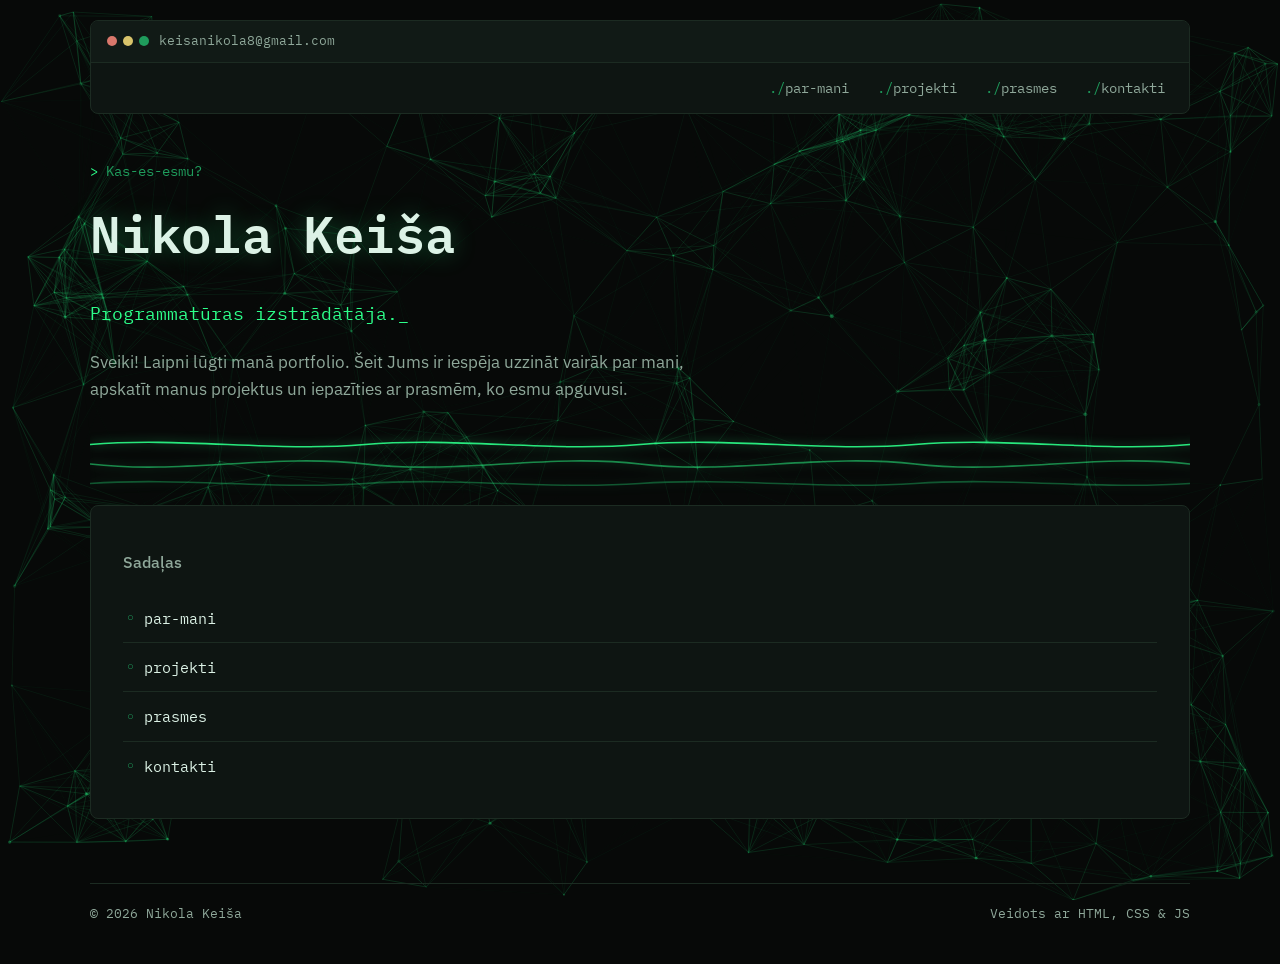
<file: index.html>
<!DOCTYPE html>
<html lang="lv">
<head>
  <meta charset="UTF-8" />
  <meta name="viewport" content="width=device-width, initial-scale=1.0"/>
  <title>Portfolio</title>
  <link rel="stylesheet" href="style.css" />
</head>
<body>

<div class="page">
  <div class="particles" id="particles-js"></div>

  <nav class="terminal-nav">
    <div class="terminal-nav__bar">
      <div class="terminal-nav__dots"><span></span><span></span><span></span></div>
      <a href="index.html" class="terminal-nav__path">keisanikola8@gmail.com</a>
    </div>
    <div class="terminal-nav__row">
      <a href="parmani.html" class="terminal-nav__link">par-mani</a>
      <a href="projekti.html" class="terminal-nav__link">projekti</a>
      <a href="prasmes.html" class="terminal-nav__link">prasmes</a>
      <a href="kontakti.html" class="terminal-nav__link">kontakti</a>
    </div>
  </nav>

  <main class="main">
    <section class="hero">
      <p class="prompt-label">Kas-es-esmu?</p>
      <h1>Nikola Keiša</h1>
      <p class="hero__tagline">Programmatūras izstrādātāja.<span class="cursor" aria-hidden="true">_</span></p>
      <p class="hero__intro">Sveiki! Laipni lūgti manā portfolio. Šeit Jums ir iespēja uzzināt vairāk par mani, apskatīt manus projektus un iepazīties ar prasmēm, ko esmu apguvusi.</p>

      <div class="waveform waveform--hero" aria-hidden="true">
        <div class="waveform__track">
          <svg viewBox="0 0 600 90" preserveAspectRatio="none" xmlns="http://www.w3.org/2000/svg">
            <path d="M0,20 C50,10 100,30 150,20 C200,10 250,30 300,20 C350,10 400,30 450,20 C500,10 550,30 600,20" fill="none" stroke="#2dff8a" stroke-width="2" stroke-linecap="round" opacity="0.9"/>
            <path d="M0,45 C50,59 100,31 150,45 C200,59 250,31 300,45 C350,59 400,31 450,45 C500,59 550,31 600,45" fill="none" stroke="#2dff8a" stroke-width="2" stroke-linecap="round" opacity="0.5"/>
            <path d="M0,70 C50,62 100,78 150,70 C200,62 250,78 300,70 C350,62 400,78 450,70 C500,62 550,78 600,70" fill="none" stroke="#2dff8a" stroke-width="2" stroke-linecap="round" opacity="0.3"/>
          </svg>
          <svg viewBox="0 0 600 90" preserveAspectRatio="none" xmlns="http://www.w3.org/2000/svg">
            <path d="M0,20 C50,10 100,30 150,20 C200,10 250,30 300,20 C350,10 400,30 450,20 C500,10 550,30 600,20" fill="none" stroke="#2dff8a" stroke-width="2" stroke-linecap="round" opacity="0.9"/>
            <path d="M0,45 C50,59 100,31 150,45 C200,59 250,31 300,45 C350,59 400,31 450,45 C500,59 550,31 600,45" fill="none" stroke="#2dff8a" stroke-width="2" stroke-linecap="round" opacity="0.5"/>
            <path d="M0,70 C50,62 100,78 150,70 C200,62 250,78 300,70 C350,62 400,78 450,70 C500,62 550,78 600,70" fill="none" stroke="#2dff8a" stroke-width="2" stroke-linecap="round" opacity="0.3"/>
          </svg>
        </div>
      </div>
    </section>

    <div class="panel">
      <p class="panel__title">Sadaļas</p>
      <ul class="filelist">
        <li><a href="parmani.html">par-mani</a></li>
        <li><a href="projekti.html">projekti</a></li>
        <li><a href="prasmes.html">prasmes</a></li>
        <li><a href="kontakti.html">kontakti</a></li>
      </ul>
    </div>
  </main>

  <footer class="site-footer">
    <span>&copy; 2026 Nikola Keiša</span>
    <span>Veidots ar HTML, CSS &amp; JS</span>
  </footer>
</div>

<script src="particles.js"></script>
<script src="app.js"></script>
</body>
</html>
</file>
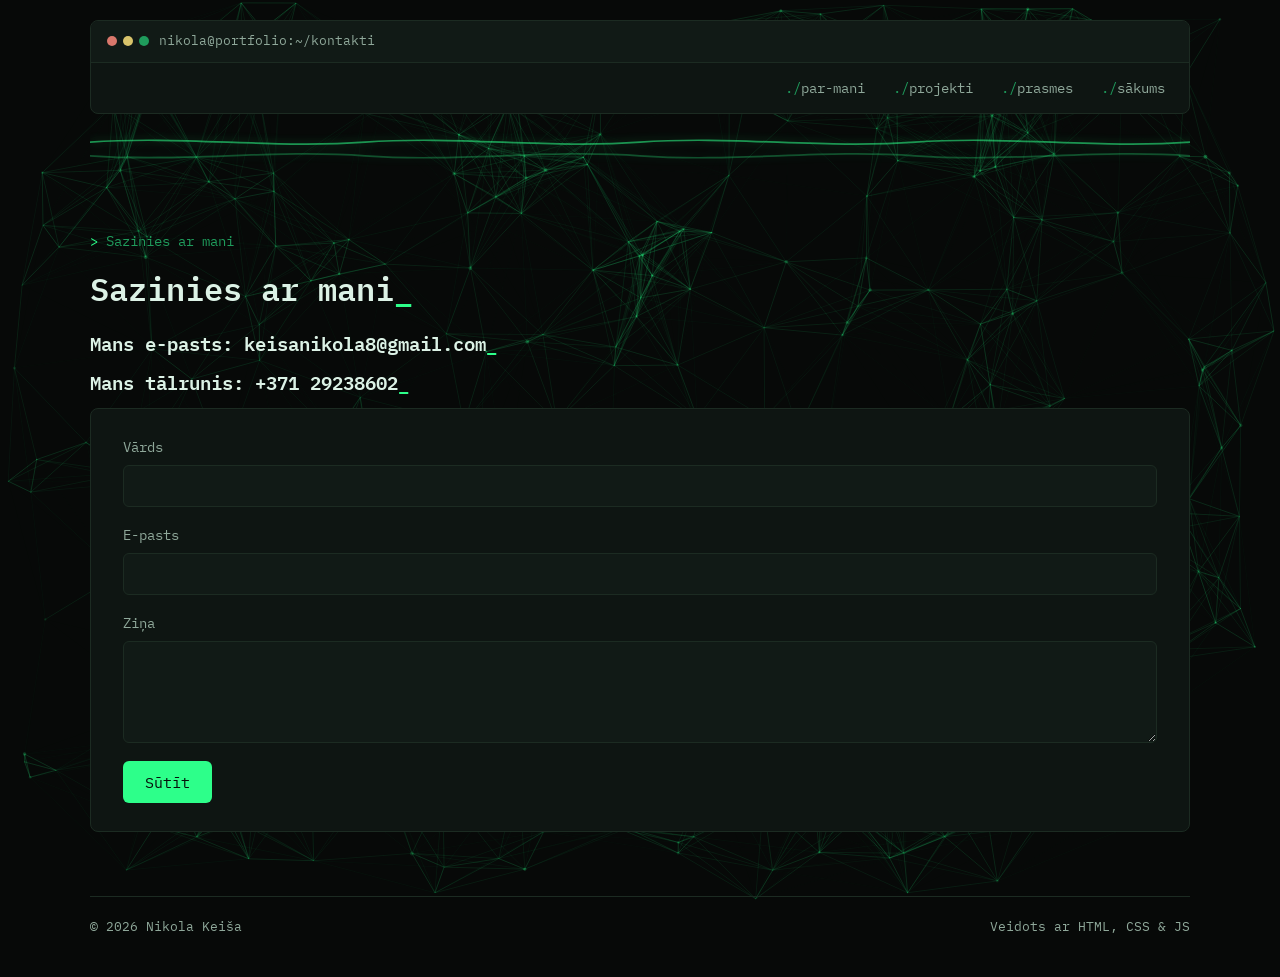
<file: kontakti.html>
<!DOCTYPE html>
<html lang="lv">
<head>
  <meta charset="UTF-8" />
  <meta name="viewport" content="width=device-width, initial-scale=1.0"/>
  <title>Kontakti</title>
  <link rel="stylesheet" href="style.css" />
</head>
<body>

<div class="page">
  <div class="particles" id="particles-js"></div>

  <nav class="terminal-nav">
    <div class="terminal-nav__bar">
      <div class="terminal-nav__dots"><span></span><span></span><span></span></div>
      <a href="index.html" class="terminal-nav__path">nikola@portfolio:~/kontakti</a>
    </div>
    <div class="terminal-nav__row">
      <a href="parmani.html" class="terminal-nav__link">par-mani</a>
      <a href="projekti.html" class="terminal-nav__link">projekti</a>
      <a href="prasmes.html" class="terminal-nav__link">prasmes</a>
      <a href="index.html" class="terminal-nav__link">sākums</a>
    </div>
  </nav>

  <div class="waveform waveform--divider" aria-hidden="true">
    <div class="waveform__track">
      <svg viewBox="0 0 600 40" preserveAspectRatio="none" xmlns="http://www.w3.org/2000/svg">
        <path d="M0,12 C50,4 100,20 150,12 C200,4 250,20 300,12 C350,4 400,20 450,12 C500,4 550,20 600,12" fill="none" stroke="#2dff8a" stroke-width="2" stroke-linecap="round" opacity="0.8"/>
        <path d="M0,28 C50,36 100,20 150,28 C200,36 250,20 300,28 C350,36 400,20 450,28 C500,36 550,20 600,28" fill="none" stroke="#2dff8a" stroke-width="2" stroke-linecap="round" opacity="0.4"/>
      </svg>
      <svg viewBox="0 0 600 40" preserveAspectRatio="none" xmlns="http://www.w3.org/2000/svg">
        <path d="M0,12 C50,4 100,20 150,12 C200,4 250,20 300,12 C350,4 400,20 450,12 C500,4 550,20 600,12" fill="none" stroke="#2dff8a" stroke-width="2" stroke-linecap="round" opacity="0.8"/>
        <path d="M0,28 C50,36 100,20 150,28 C200,36 250,20 300,28 C350,36 400,20 450,28 C500,36 550,20 600,28" fill="none" stroke="#2dff8a" stroke-width="2" stroke-linecap="round" opacity="0.4"/>
      </svg>
    </div>
  </div>

  <main class="main">
    <p class="prompt-label">Sazinies ar mani</p>
    <h1>Sazinies ar mani<span class="cursor" aria-hidden="true">_</span></h1>
    <h3>Mans e-pasts: keisanikola8@gmail.com<span class="cursor" aria-hidden="true">_</span></h3>
    <h3>Mans tālrunis: +371 29238602<span class="cursor" aria-hidden="true">_</span></h3>

    <div class="panel">
      <section id="kontakti">
        <form action="#" method="post">
          <div class="form-field">
            <label for="vards">Vārds</label>
            <input type="text" id="vards" name="vards" required>
          </div>
          <div class="form-field">
            <label for="epasts">E-pasts</label>
            <input type="email" id="epasts" name="epasts" required>
          </div>
          <div class="form-field">
            <label for="zina">Ziņa</label>
            <textarea id="zina" name="zina" rows="4" required></textarea>
          </div>
          <button type="submit" class="btn">Sūtīt</button>
        </form>
      </section>
    </div>
  </main>

  <footer class="site-footer">
    <span>&copy; 2026 Nikola Keiša</span>
    <span>Veidots ar HTML, CSS &amp; JS</span>
  </footer>
</div>

<script src="particles.js"></script>
<script src="app.js"></script>
</body>
</html>
</file>
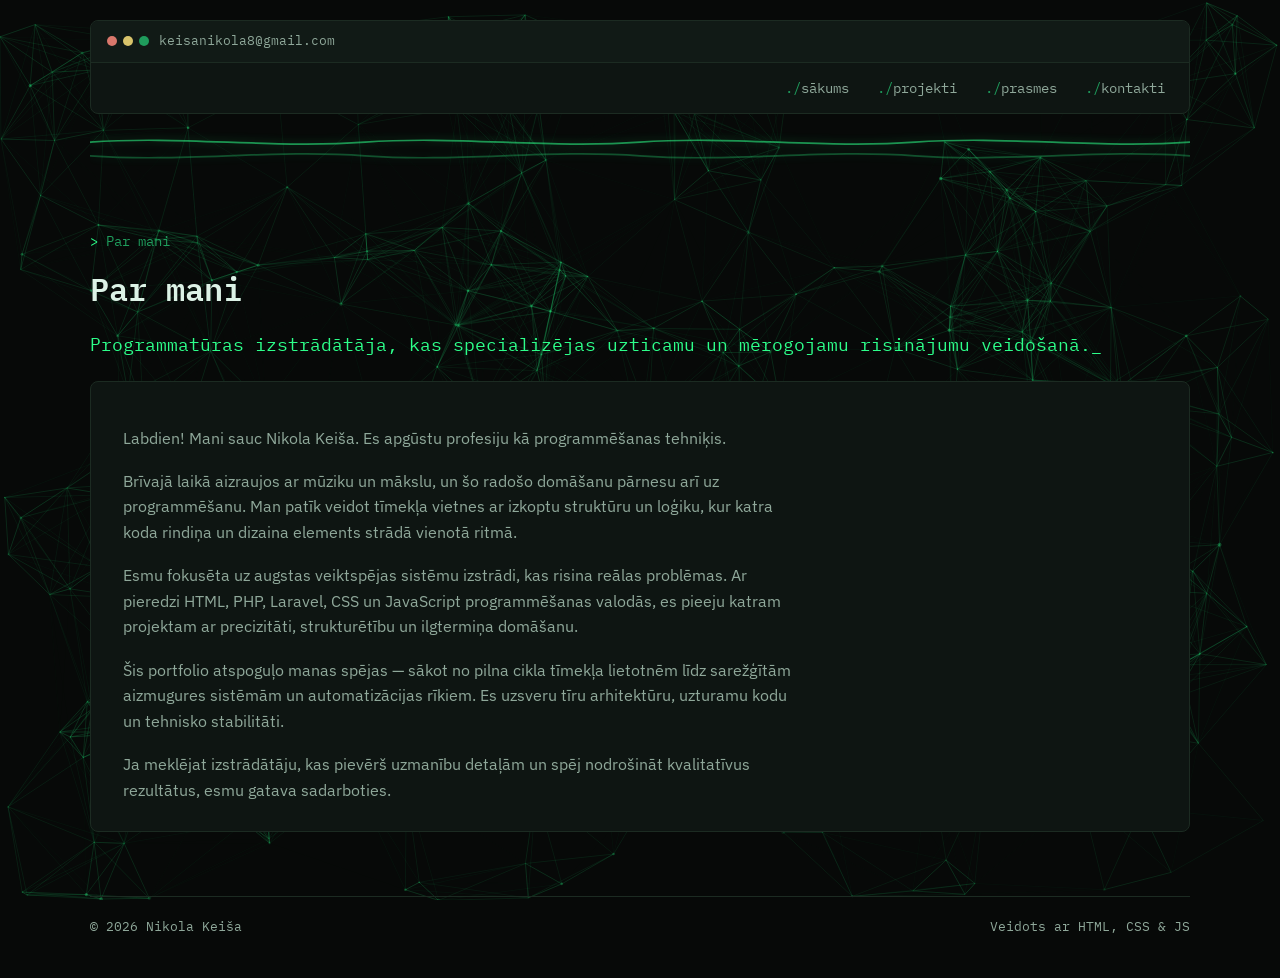
<file: parmani.html>
<!DOCTYPE html>
<html lang="lv">
<head>
  <meta charset="UTF-8" />
  <meta name="viewport" content="width=device-width, initial-scale=1.0"/>
  <title>Par mani</title>
  <link rel="stylesheet" href="style.css" />
</head>
<body>

<div class="page">
  <div class="particles" id="particles-js"></div>

  <nav class="terminal-nav">
    <div class="terminal-nav__bar">
      <div class="terminal-nav__dots"><span></span><span></span><span></span></div>
      <a href="index.html" class="terminal-nav__path">keisanikola8@gmail.com</a>
    </div>
    <div class="terminal-nav__row">
      <a href="index.html" class="terminal-nav__link">sākums</a>
      <a href="projekti.html" class="terminal-nav__link">projekti</a>
      <a href="prasmes.html" class="terminal-nav__link">prasmes</a>
      <a href="kontakti.html" class="terminal-nav__link">kontakti</a>
    </div>
  </nav>

  <div class="waveform waveform--divider" aria-hidden="true">
    <div class="waveform__track">
      <svg viewBox="0 0 600 40" preserveAspectRatio="none" xmlns="http://www.w3.org/2000/svg">
        <path d="M0,12 C50,4 100,20 150,12 C200,4 250,20 300,12 C350,4 400,20 450,12 C500,4 550,20 600,12" fill="none" stroke="#2dff8a" stroke-width="2" stroke-linecap="round" opacity="0.8"/>
        <path d="M0,28 C50,36 100,20 150,28 C200,36 250,20 300,28 C350,36 400,20 450,28 C500,36 550,20 600,28" fill="none" stroke="#2dff8a" stroke-width="2" stroke-linecap="round" opacity="0.4"/>
      </svg>
      <svg viewBox="0 0 600 40" preserveAspectRatio="none" xmlns="http://www.w3.org/2000/svg">
        <path d="M0,12 C50,4 100,20 150,12 C200,4 250,20 300,12 C350,4 400,20 450,12 C500,4 550,20 600,12" fill="none" stroke="#2dff8a" stroke-width="2" stroke-linecap="round" opacity="0.8"/>
        <path d="M0,28 C50,36 100,20 150,28 C200,36 250,20 300,28 C350,36 400,20 450,28 C500,36 550,20 600,28" fill="none" stroke="#2dff8a" stroke-width="2" stroke-linecap="round" opacity="0.4"/>
      </svg>
    </div>
  </div>

  <main class="main">
    <p class="prompt-label">Par mani</p>
    <h1>Par mani</h1>
    <p class="hero__tagline">Programmatūras izstrādātāja, kas specializējas uzticamu un mērogojamu risinājumu veidošanā.<span class="cursor" aria-hidden="true">_</span></p>

    <div class="panel about">
      <p>Labdien! Mani sauc Nikola Keiša. Es apgūstu profesiju kā programmēšanas tehniķis.</p>
      <p>Brīvajā laikā aizraujos ar mūziku un mākslu, un šo radošo domāšanu pārnesu arī uz programmēšanu. Man patīk veidot tīmekļa vietnes ar izkoptu struktūru un loģiku, kur katra koda rindiņa un dizaina elements strādā vienotā ritmā.</p>
      <p>Esmu fokusēta uz augstas veiktspējas sistēmu izstrādi, kas risina reālas problēmas. Ar pieredzi HTML, PHP, Laravel, CSS un JavaScript programmēšanas valodās, es pieeju katram projektam ar precizitāti, strukturētību un ilgtermiņa domāšanu.</p>
      <p>Šis portfolio atspoguļo manas spējas — sākot no pilna cikla tīmekļa lietotnēm līdz sarežģītām aizmugures sistēmām un automatizācijas rīkiem. Es uzsveru tīru arhitektūru, uzturamu kodu un tehnisko stabilitāti.</p>
      <p>Ja meklējat izstrādātāju, kas pievērš uzmanību detaļām un spēj nodrošināt kvalitatīvus rezultātus, esmu gatava sadarboties.</p>
    </div>
  </main>

  <footer class="site-footer">
    <span>&copy; 2026 Nikola Keiša</span>
    <span>Veidots ar HTML, CSS &amp; JS</span>
  </footer>
</div>

<script src="particles.js"></script>
<script src="app.js"></script>
</body>
</html>
</file>
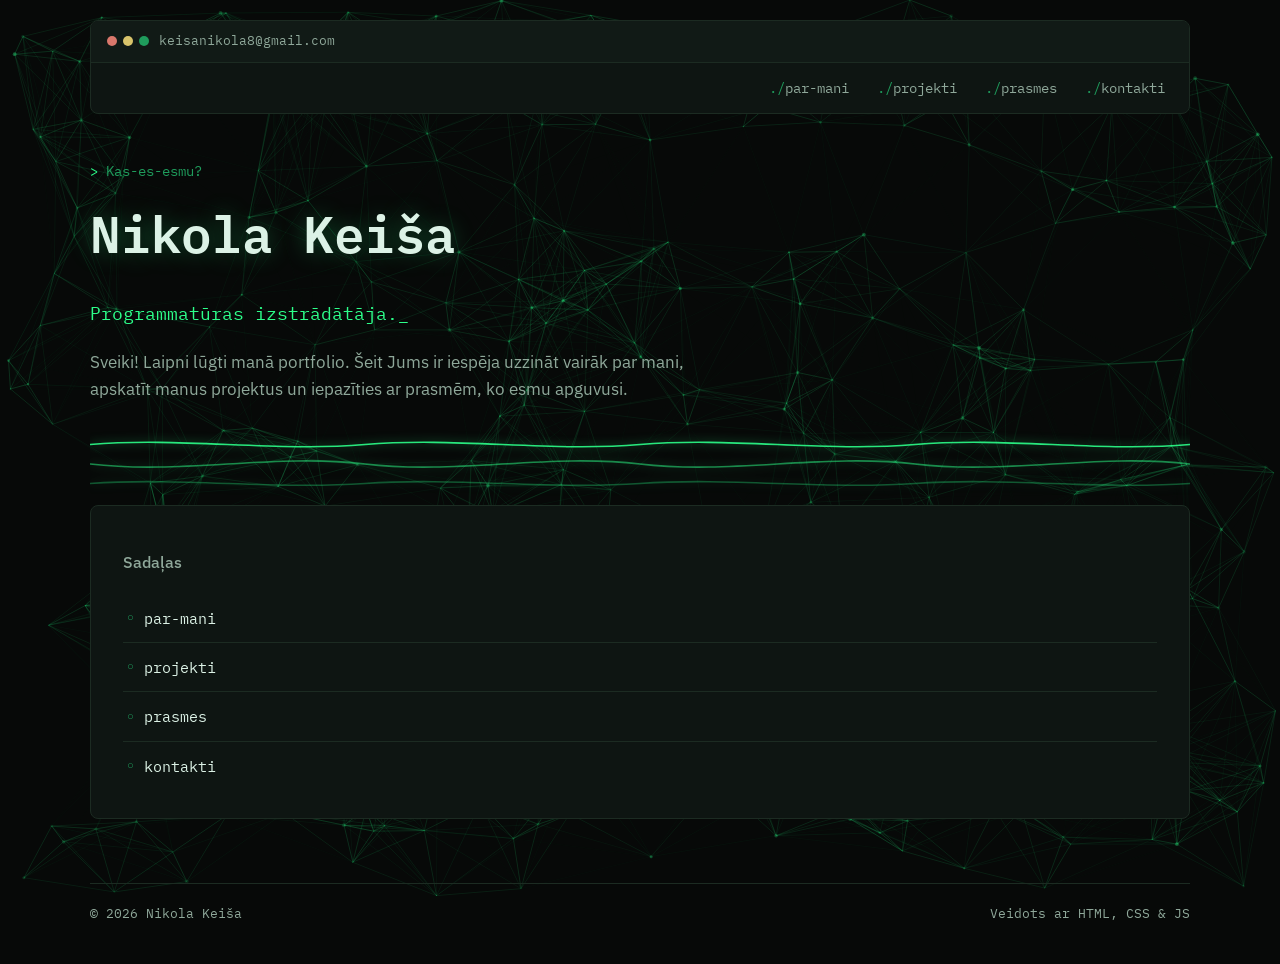
<file: portfolio.html>
<!DOCTYPE html>
<html lang="lv">
<head>
  <meta charset="UTF-8" />
  <meta name="viewport" content="width=device-width, initial-scale=1.0"/>
  <title>Portfolio</title>
  <link rel="stylesheet" href="style.css" />
</head>
<body>

<div class="page">
  <div class="particles" id="particles-js"></div>

  <nav class="terminal-nav">
    <div class="terminal-nav__bar">
      <div class="terminal-nav__dots"><span></span><span></span><span></span></div>
      <a href="portfolio.html" class="terminal-nav__path">keisanikola8@gmail.com</a>
    </div>
    <div class="terminal-nav__row">
      <a href="parmani.html" class="terminal-nav__link">par-mani</a>
      <a href="projekti.html" class="terminal-nav__link">projekti</a>
      <a href="prasmes.html" class="terminal-nav__link">prasmes</a>
      <a href="kontakti.html" class="terminal-nav__link">kontakti</a>
    </div>
  </nav>

  <main class="main">
    <section class="hero">
      <p class="prompt-label">Kas-es-esmu?</p>
      <h1>Nikola Keiša</h1>
      <p class="hero__tagline">Programmatūras izstrādātāja.<span class="cursor" aria-hidden="true">_</span></p>
      <p class="hero__intro">Sveiki! Laipni lūgti manā portfolio. Šeit Jums ir iespēja uzzināt vairāk par mani, apskatīt manus projektus un iepazīties ar prasmēm, ko esmu apguvusi.</p>

      <div class="waveform waveform--hero" aria-hidden="true">
        <div class="waveform__track">
          <svg viewBox="0 0 600 90" preserveAspectRatio="none" xmlns="http://www.w3.org/2000/svg">
            <path d="M0,20 C50,10 100,30 150,20 C200,10 250,30 300,20 C350,10 400,30 450,20 C500,10 550,30 600,20" fill="none" stroke="#2dff8a" stroke-width="2" stroke-linecap="round" opacity="0.9"/>
            <path d="M0,45 C50,59 100,31 150,45 C200,59 250,31 300,45 C350,59 400,31 450,45 C500,59 550,31 600,45" fill="none" stroke="#2dff8a" stroke-width="2" stroke-linecap="round" opacity="0.5"/>
            <path d="M0,70 C50,62 100,78 150,70 C200,62 250,78 300,70 C350,62 400,78 450,70 C500,62 550,78 600,70" fill="none" stroke="#2dff8a" stroke-width="2" stroke-linecap="round" opacity="0.3"/>
          </svg>
          <svg viewBox="0 0 600 90" preserveAspectRatio="none" xmlns="http://www.w3.org/2000/svg">
            <path d="M0,20 C50,10 100,30 150,20 C200,10 250,30 300,20 C350,10 400,30 450,20 C500,10 550,30 600,20" fill="none" stroke="#2dff8a" stroke-width="2" stroke-linecap="round" opacity="0.9"/>
            <path d="M0,45 C50,59 100,31 150,45 C200,59 250,31 300,45 C350,59 400,31 450,45 C500,59 550,31 600,45" fill="none" stroke="#2dff8a" stroke-width="2" stroke-linecap="round" opacity="0.5"/>
            <path d="M0,70 C50,62 100,78 150,70 C200,62 250,78 300,70 C350,62 400,78 450,70 C500,62 550,78 600,70" fill="none" stroke="#2dff8a" stroke-width="2" stroke-linecap="round" opacity="0.3"/>
          </svg>
        </div>
      </div>
    </section>

    <div class="panel">
      <p class="panel__title">Sadaļas</p>
      <ul class="filelist">
        <li><a href="parmani.html">par-mani</a></li>
        <li><a href="projekti.html">projekti</a></li>
        <li><a href="prasmes.html">prasmes</a></li>
        <li><a href="kontakti.html">kontakti</a></li>
      </ul>
    </div>
  </main>

  <footer class="site-footer">
    <span>&copy; 2026 Nikola Keiša</span>
    <span>Veidots ar HTML, CSS &amp; JS</span>
  </footer>
</div>

<script src="particles.js"></script>
<script src="app.js"></script>
</body>
</html>
</file>
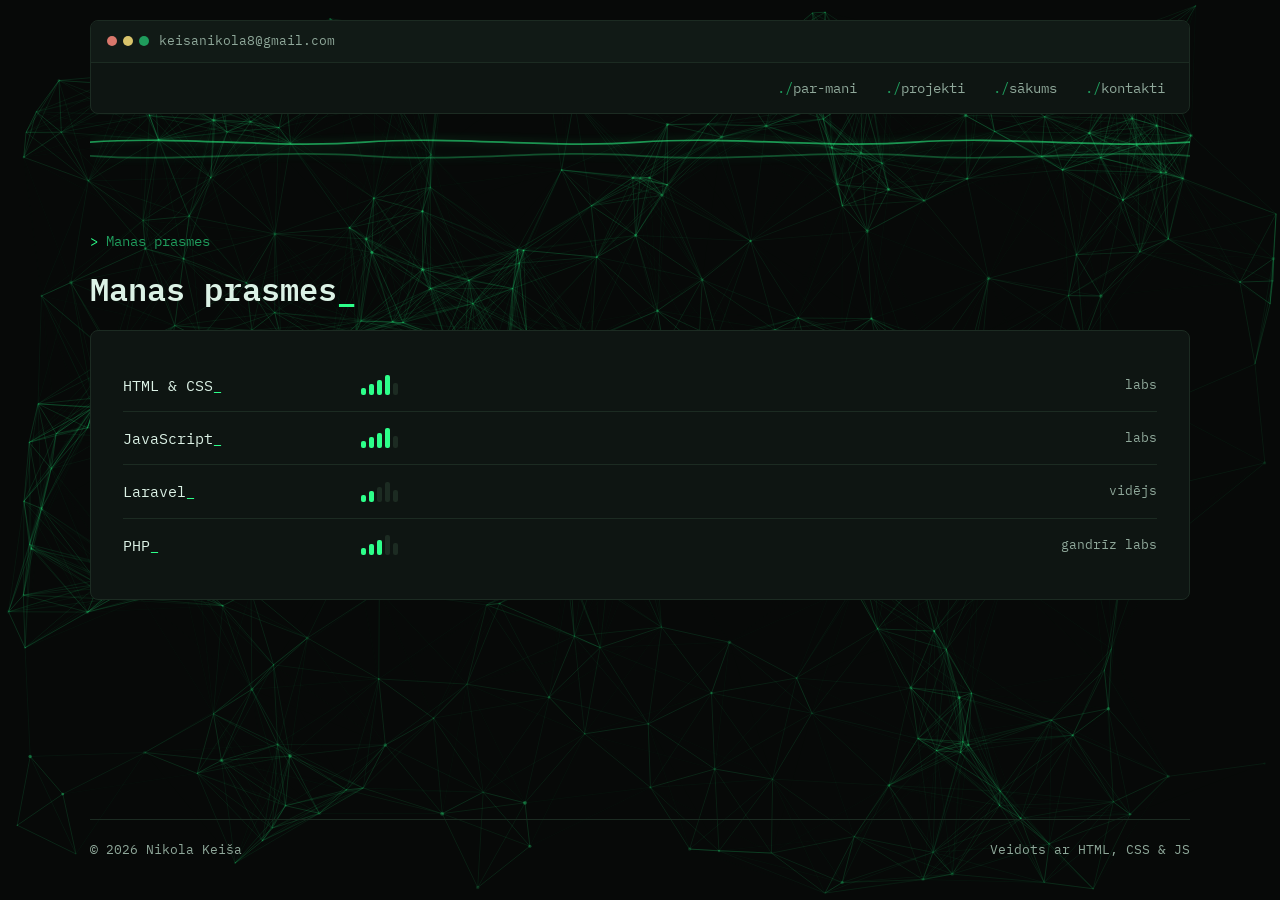
<file: prasmes.html>
<!DOCTYPE html>
<html lang="lv">
<head>
  <meta charset="UTF-8" />
  <meta name="viewport" content="width=device-width, initial-scale=1.0"/>
  <title>Prasmes</title>
  <link rel="stylesheet" href="style.css" />
</head>
<body>

<div class="page">
  <div class="particles" id="particles-js"></div>

  <nav class="terminal-nav">
    <div class="terminal-nav__bar">
      <div class="terminal-nav__dots"><span></span><span></span><span></span></div>
      <a href="index.html" class="terminal-nav__path">keisanikola8@gmail.com</a>
    </div>
    <div class="terminal-nav__row">
      <a href="parmani.html" class="terminal-nav__link">par-mani</a>
      <a href="projekti.html" class="terminal-nav__link">projekti</a>
      <a href="index.html" class="terminal-nav__link">sākums</a>
      <a href="kontakti.html" class="terminal-nav__link">kontakti</a>
    </div>
  </nav>

  <div class="waveform waveform--divider" aria-hidden="true">
    <div class="waveform__track">
      <svg viewBox="0 0 600 40" preserveAspectRatio="none" xmlns="http://www.w3.org/2000/svg">
        <path d="M0,12 C50,4 100,20 150,12 C200,4 250,20 300,12 C350,4 400,20 450,12 C500,4 550,20 600,12" fill="none" stroke="#2dff8a" stroke-width="2" stroke-linecap="round" opacity="0.8"/>
        <path d="M0,28 C50,36 100,20 150,28 C200,36 250,20 300,28 C350,36 400,20 450,28 C500,36 550,20 600,28" fill="none" stroke="#2dff8a" stroke-width="2" stroke-linecap="round" opacity="0.4"/>
      </svg>
      <svg viewBox="0 0 600 40" preserveAspectRatio="none" xmlns="http://www.w3.org/2000/svg">
        <path d="M0,12 C50,4 100,20 150,12 C200,4 250,20 300,12 C350,4 400,20 450,12 C500,4 550,20 600,12" fill="none" stroke="#2dff8a" stroke-width="2" stroke-linecap="round" opacity="0.8"/>
        <path d="M0,28 C50,36 100,20 150,28 C200,36 250,20 300,28 C350,36 400,20 450,28 C500,36 550,20 600,28" fill="none" stroke="#2dff8a" stroke-width="2" stroke-linecap="round" opacity="0.4"/>
      </svg>
    </div>
  </div>

  <main class="main">
    <p class="prompt-label">Manas prasmes</p>
    <h1>Manas prasmes<span class="cursor" aria-hidden="true">_</span></h1>

    <div class="panel">
      <section id="prasmes">
        <div class="skill">
          <span class="skill__name">HTML &amp; CSS<span class="cursor" aria-hidden="true">_</span></span>
          <span class="skill__meter" aria-hidden="true">
            <span class="is-active" style="height:35%"></span>
            <span class="is-active" style="height:55%"></span>
            <span class="is-active" style="height:75%"></span>
            <span class="is-active" style="height:100%"></span>
            <span style="height:60%"></span>
          </span>
          <span class="skill__level">labs</span>
        </div>

        <div class="skill">
          <span class="skill__name">JavaScript<span class="cursor" aria-hidden="true">_</span></span>
          <span class="skill__meter" aria-hidden="true">
            <span class="is-active" style="height:35%"></span>
            <span class="is-active" style="height:55%"></span>
            <span class="is-active" style="height:75%"></span>
            <span class="is-active" style="height:100%"></span>
            <span style="height:60%"></span>
          </span>
          <span class="skill__level">labs</span>
        </div>

        <div class="skill">
          <span class="skill__name">Laravel<span class="cursor" aria-hidden="true">_</span></span>
          <span class="skill__meter" aria-hidden="true">
            <span class="is-active" style="height:35%"></span>
            <span class="is-active" style="height:55%"></span>
            <span style="height:75%"></span>
            <span style="height:100%"></span>
            <span style="height:60%"></span>
          </span>
          <span class="skill__level">vidējs</span>
        </div>

        <div class="skill">
          <span class="skill__name">PHP<span class="cursor" aria-hidden="true">_</span></span>
          <span class="skill__meter" aria-hidden="true">
            <span class="is-active" style="height:35%"></span>
            <span class="is-active" style="height:55%"></span>
            <span class="is-active" style="height:75%"></span>
            <span style="height:100%"></span>
            <span style="height:60%"></span>
          </span>
          <span class="skill__level"> gandrīz labs</span>
        </div>
      </section>
    </div>
  </main>

  <footer class="site-footer">
    <span>&copy; 2026 Nikola Keiša</span>
    <span>Veidots ar HTML, CSS &amp; JS</span>
  </footer>
</div>

<script src="particles.js"></script>
<script src="app.js"></script>
</body>
</html>
</file>
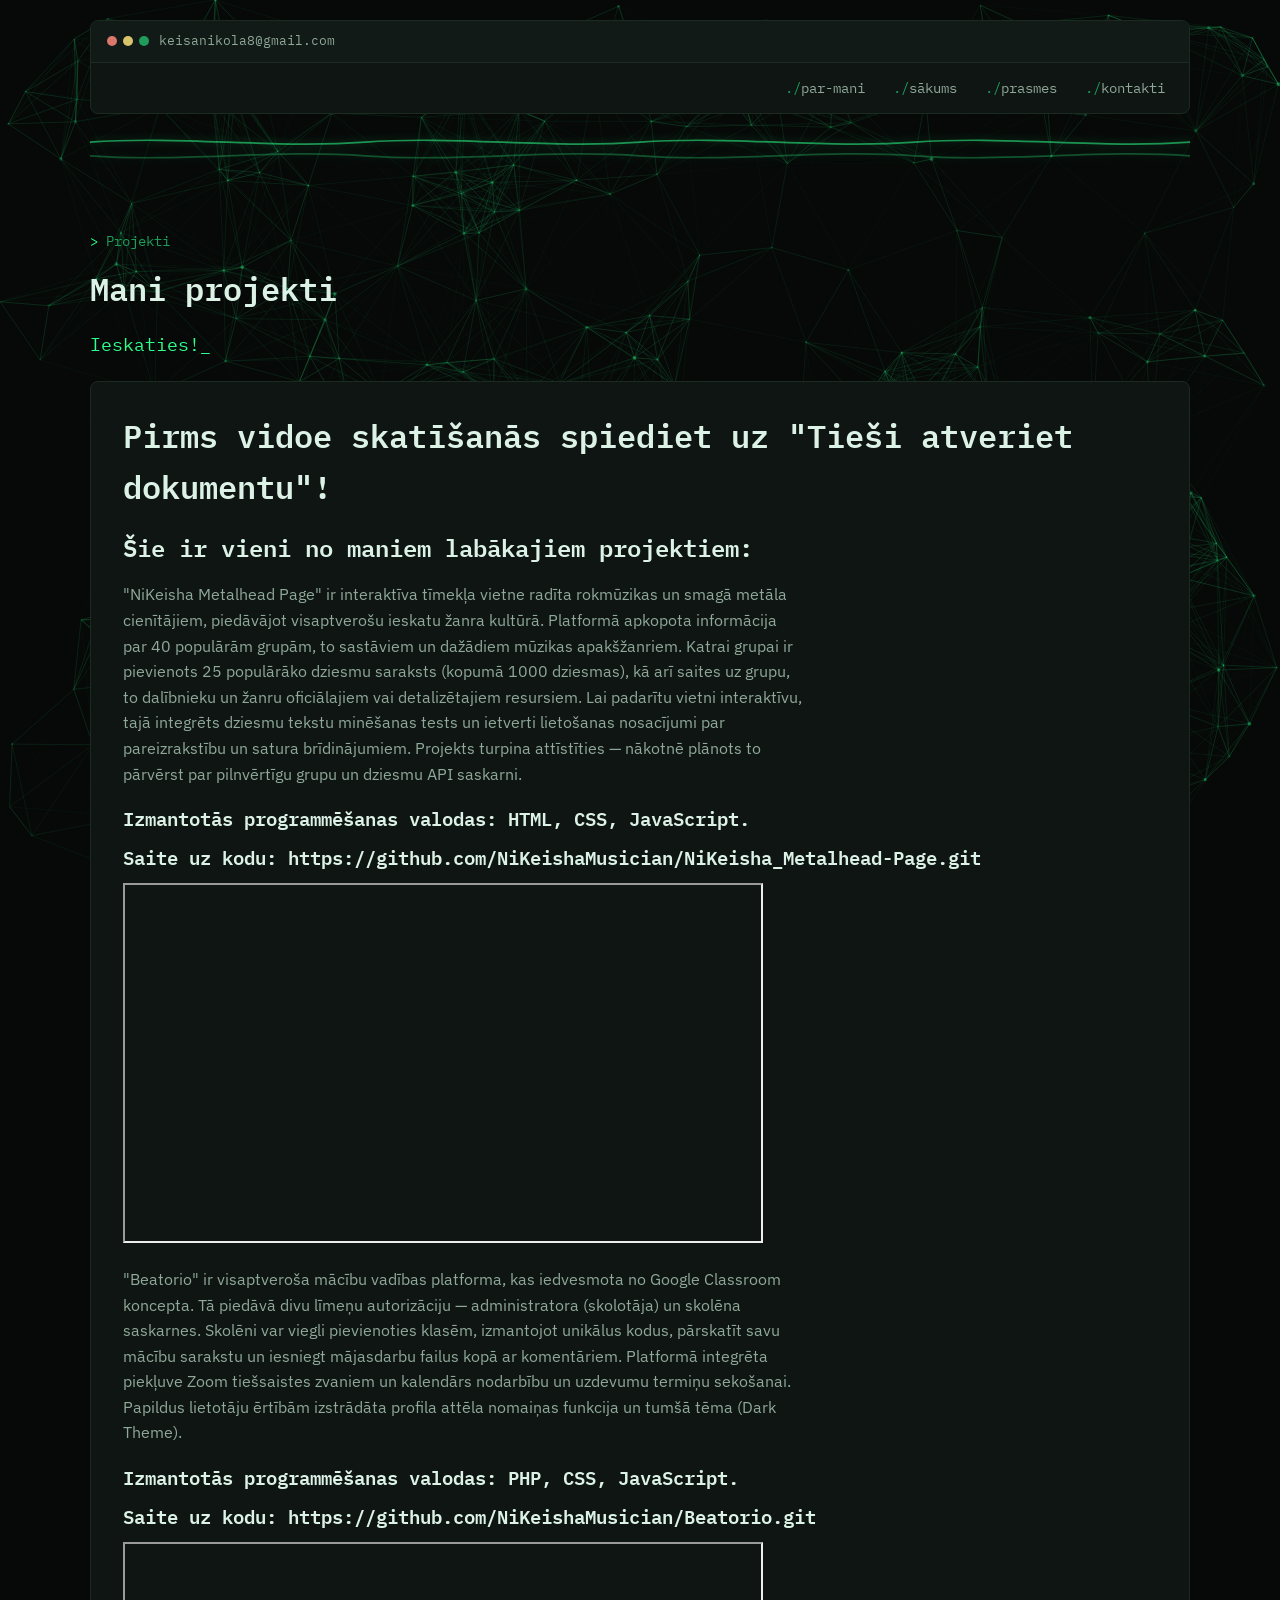
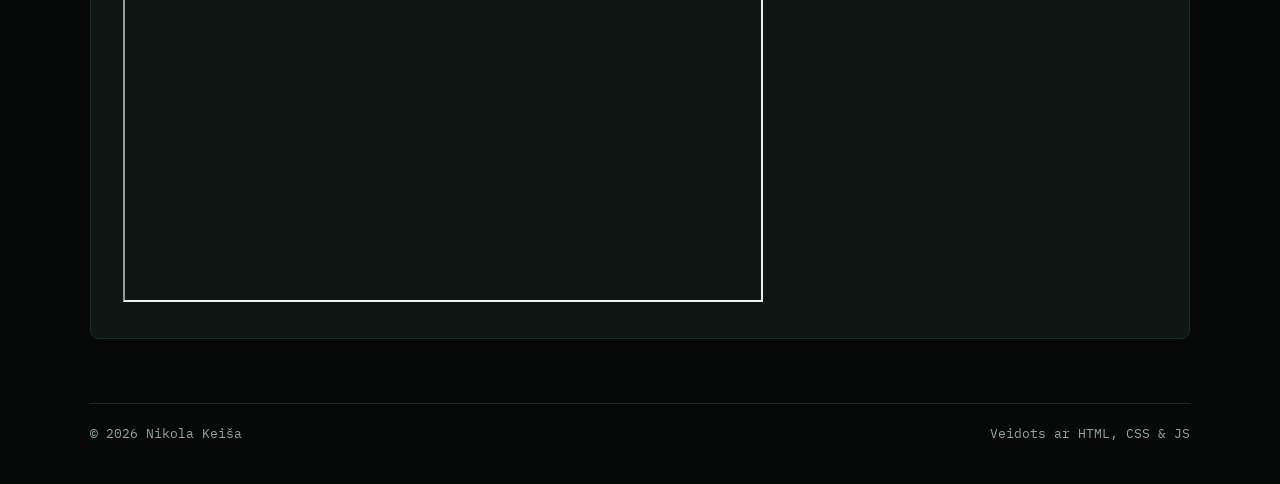
<file: projekti.html>
<!DOCTYPE html>
<html lang="lv">
<head>
  <meta charset="UTF-8" />
  <meta name="viewport" content="width=device-width, initial-scale=1.0"/>
  <title>Projekti</title>
  <link rel="stylesheet" href="style.css" />
</head>
<body>

<div class="page">
  <div class="particles" id="particles-js"></div>

  <nav class="terminal-nav">
    <div class="terminal-nav__bar">
      <div class="terminal-nav__dots"><span></span><span></span><span></span></div>
      <a href="index.html" class="terminal-nav__path">keisanikola8@gmail.com</a>
    </div>
    <div class="terminal-nav__row">
      <a href="parmani.html" class="terminal-nav__link">par-mani</a>
      <a href="index.html" class="terminal-nav__link">sākums</a>
      <a href="prasmes.html" class="terminal-nav__link">prasmes</a>
      <a href="kontakti.html" class="terminal-nav__link">kontakti</a>
    </div>
  </nav>

  <div class="waveform waveform--divider" aria-hidden="true">
    <div class="waveform__track">
      <svg viewBox="0 0 600 40" preserveAspectRatio="none" xmlns="http://www.w3.org/2000/svg">
        <path d="M0,12 C50,4 100,20 150,12 C200,4 250,20 300,12 C350,4 400,20 450,12 C500,4 550,20 600,12" fill="none" stroke="#2dff8a" stroke-width="2" stroke-linecap="round" opacity="0.8"/>
        <path d="M0,28 C50,36 100,20 150,28 C200,36 250,20 300,28 C350,36 400,20 450,28 C500,36 550,20 600,28" fill="none" stroke="#2dff8a" stroke-width="2" stroke-linecap="round" opacity="0.4"/>
      </svg>
      <svg viewBox="0 0 600 40" preserveAspectRatio="none" xmlns="http://www.w3.org/2000/svg">
        <path d="M0,12 C50,4 100,20 150,12 C200,4 250,20 300,12 C350,4 400,20 450,12 C500,4 550,20 600,12" fill="none" stroke="#2dff8a" stroke-width="2" stroke-linecap="round" opacity="0.8"/>
        <path d="M0,28 C50,36 100,20 150,28 C200,36 250,20 300,28 C350,36 400,20 450,28 C500,36 550,20 600,28" fill="none" stroke="#2dff8a" stroke-width="2" stroke-linecap="round" opacity="0.4"/>
      </svg>
    </div>
  </div>

  <main class="main">
    <p class="prompt-label">Projekti</p>
    <h1>Mani projekti</h1>
    <p class="hero__tagline">Ieskaties!<span class="cursor" aria-hidden="true">_</span></p>

    <div class="panel about">
      <h1>Pirms vidoe skatīšanās spiediet uz "Tieši atveriet dokumentu"!</h1>
      <h2>Šie ir vieni no maniem labākajiem projektiem:</h2>
      <p>"NiKeisha Metalhead Page" ir interaktīva tīmekļa vietne radīta rokmūzikas un smagā metāla cienītājiem, piedāvājot visaptverošu ieskatu žanra kultūrā. Platformā apkopota informācija par 40 populārām grupām, to sastāviem un dažādiem mūzikas apakšžanriem. Katrai grupai ir pievienots 25 populārāko dziesmu saraksts (kopumā 1000 dziesmas), kā arī saites uz grupu, to dalībnieku un žanru oficiālajiem vai detalizētajiem resursiem. Lai padarītu vietni interaktīvu, tajā integrēts dziesmu tekstu minēšanas tests un ietverti lietošanas nosacījumi par pareizrakstību un satura brīdinājumiem. Projekts turpina attīstīties — nākotnē plānots to pārvērst par pilnvērtīgu grupu un dziesmu API saskarni.</p>
      <h3>Izmantotās programmēšanas valodas: HTML, CSS, JavaScript.</h3>
      <h3>Saite uz kodu: https://github.com/NiKeishaMusician/NiKeisha_Metalhead-Page.git</h3>

      <iframe src="https://drive.google.com/file/d/1HaKFscsbCjcvyXGO10PIG4e8npRKRKm0/view?usp=sharing" width="640" height="360" allow="autoplay"></iframe>
      <p>"Beatorio" ir visaptveroša mācību vadības platforma, kas iedvesmota no Google Classroom koncepta. Tā piedāvā divu līmeņu autorizāciju — administratora (skolotāja) un skolēna saskarnes. Skolēni var viegli pievienoties klasēm, izmantojot unikālus kodus, pārskatīt savu mācību sarakstu un iesniegt mājasdarbu failus kopā ar komentāriem.
Platformā integrēta piekļuve Zoom tiešsaistes zvaniem un kalendārs nodarbību un uzdevumu termiņu sekošanai. Papildus lietotāju ērtībām izstrādāta profila attēla nomaiņas funkcija un tumšā tēma (Dark Theme).</p>
<h3>Izmantotās programmēšanas valodas: PHP, CSS, JavaScript.</h3>
<h3>Saite uz kodu: https://github.com/NiKeishaMusician/Beatorio.git</h3>
<iframe src="https://drive.google.com/file/d/14leOvhA8W56Bd4Vr9n7akStamwn-fo4T/view?usp=sharing" width="640" height="360" allow="autoplay"></iframe>
    </div>
  </main>

  <footer class="site-footer">
    <span>&copy; 2026 Nikola Keiša</span>
    <span>Veidots ar HTML, CSS &amp; JS</span>
  </footer>
</div>

<script src="particles.js"></script>
<script src="app.js"></script>
</body>
</html>
</file>
<file: style.css>
@import url('https://fonts.googleapis.com/css2?family=IBM+Plex+Mono:wght@400;500;600&family=IBM+Plex+Sans:wght@400;500&display=swap');

:root {
  --bg: #070908;
  --bg-panel: #0e1512;
  --bg-panel-alt: #111a16;
  --text: #dcf2e6;
  --text-muted: #8fa89a;
  --accent: #2dff8a;
  --accent-dim: #1f9c5c;
  --accent-glow: rgba(45, 255, 138, 0.3);
  --accent-glow-strong: rgba(45, 255, 138, 0.6);
  --border: #1c2b22;
  --font-mono: 'IBM Plex Mono', 'SFMono-Regular', Consolas, monospace;
  --font-sans: 'IBM Plex Sans', -apple-system, sans-serif;
}

* {
  box-sizing: border-box;
}

@media (prefers-reduced-motion: reduce) {
  *, *::before, *::after {
    animation-duration: 0.01ms !important;
    animation-iteration-count: 1 !important;
    transition-duration: 0.01ms !important;
  }
}

html {
  scroll-behavior: smooth;
}

body {
  background: var(--bg);
  color: var(--text);
  font-family: var(--font-sans);
  font-size: 16px;
  line-height: 1.6;
  margin: 0;
  min-height: 100vh;
  max-width: 100%;
}

a {
  color: var(--accent);
}

a:focus-visible,
button:focus-visible,
input:focus-visible,
textarea:focus-visible {
  outline: 2px solid var(--accent);
  outline-offset: 2px;
}

h1, h2, h3, h4 {
  font-family: var(--font-mono);
  font-weight: 600;
  margin: 0 0 0.5em;
  color: var(--text);
}

p {
  color: var(--text-muted);
}

ul {
  margin: 0;
  padding: 0;
}

/* Background particles layer */
.particles {
  position: fixed;
  inset: 0;
  width: 100%;
  height: 100%;
  z-index: -10;
}

.page {
  width: 100%;
  min-height: 100vh;
  display: flex;
  flex-direction: column;
  padding: 20px 5% 40px;
}

/* ---------- Terminal-style nav ---------- */
.terminal-nav {
  width: 100%;
  max-width: 1100px;
  margin: 0 auto;
  border: 1px solid var(--border);
  border-radius: 8px;
  background: var(--bg-panel);
  overflow: hidden;
}

.terminal-nav__bar {
  display: flex;
  align-items: center;
  gap: 10px;
  padding: 10px 16px;
  border-bottom: 1px solid var(--border);
  background: var(--bg-panel-alt);
}

.terminal-nav__dots {
  display: flex;
  gap: 6px;
  flex-shrink: 0;
}

.terminal-nav__dots span {
  width: 10px;
  height: 10px;
  border-radius: 50%;
  display: inline-block;
  background: #33403a;
}

.terminal-nav__dots span:nth-child(1) { background: #d9776b; }
.terminal-nav__dots span:nth-child(2) { background: #d9c46b; }
.terminal-nav__dots span:nth-child(3) { background: var(--accent-dim); }

.terminal-nav__path {
  font-family: var(--font-mono);
  font-size: 13px;
  color: var(--text-muted);
  text-decoration: none;
  white-space: nowrap;
  overflow: hidden;
  text-overflow: ellipsis;
}

.terminal-nav__path:hover {
  color: var(--accent);
}

.terminal-nav__row {
  display: flex;
  flex-wrap: wrap;
  align-items: center;
  justify-content: flex-end;
  gap: 4px 4px;
  padding: 8px 12px;
}

.terminal-nav__link {
  font-family: var(--font-mono);
  font-size: 14px;
  text-decoration: none;
  color: var(--text-muted);
  padding: 6px 12px;
  border-radius: 4px;
  transition: color 0.15s ease, background 0.15s ease;
}

.terminal-nav__link::before {
  content: "./";
  color: var(--accent-dim);
}

.terminal-nav__link:hover {
  color: var(--accent);
  background: rgba(45, 255, 138, 0.08);
  text-shadow: 0 0 10px var(--accent-glow-strong);
}

/* ---------- Layout ---------- */
.main {
  width: 100%;
  max-width: 1100px;
  margin: 32px auto 0;
  flex: 1;
}

.prompt-label {
  font-family: var(--font-mono);
  font-size: 14px;
  color: var(--accent-dim);
  margin-bottom: 10px;
}

.prompt-label::before {
  content: "> ";
  color: var(--accent);
}

.hero h1 {
  font-size: clamp(2rem, 5vw, 3.2rem);
  letter-spacing: -0.01em;
  text-shadow: 0 0 24px var(--accent-glow);
}

.hero__tagline {
  font-family: var(--font-mono);
  color: var(--accent);
  font-size: 1.1rem;
  margin-bottom: 1.2em;
}

.hero__intro {
  max-width: 62ch;
  font-size: 1.05rem;
}

.cursor {
  display: inline-block;
  width: 0.5ch;
  color: var(--accent);
  animation: blink 1s steps(1) infinite;
}

@keyframes blink {
  50% { opacity: 0; }
}

/* Waveform / staff-line divider — moving, layered wave lines */
.waveform {
  width: 100%;
  overflow: hidden;
  line-height: 0;
}

.waveform--hero {
  height: 70px;
  margin: 26px 0 6px;
}

.waveform--divider {
  max-width: 1100px;
  margin: 18px auto;
  height: 34px;
  opacity: 0.7;
}

.waveform__track {
  display: flex;
  width: 200%;
  height: 100%;
  animation: wave-scroll 9s linear infinite;
  filter: drop-shadow(0 0 5px var(--accent-glow-strong));
}

.waveform__track svg {
  width: 50%;
  height: 100%;
  flex-shrink: 0;
  display: block;
}

@keyframes wave-scroll {
  from { transform: translateX(0); }
  to { transform: translateX(-50%); }
}

/* ---------- Panels ---------- */
.panel {
  border: 1px solid var(--border);
  border-radius: 8px;
  background: var(--bg-panel);
  padding: 28px 32px;
  margin-bottom: 24px;
}

.panel__title {
  font-size: 1rem;
  color: var(--text-muted);
  font-weight: 500;
  margin-bottom: 18px;
}

.filelist {
  list-style: none;
}

.filelist li {
  border-bottom: 1px solid var(--border);
}

.filelist li:last-child {
  border-bottom: none;
}

.filelist a {
  display: flex;
  align-items: center;
  gap: 10px;
  padding: 12px 4px;
  font-family: var(--font-mono);
  font-size: 0.95rem;
  text-decoration: none;
  color: var(--text);
  transition: color 0.15s ease, padding-left 0.15s ease;
}

.filelist a::before {
  content: "○";
  color: var(--accent-dim);
  font-size: 0.7rem;
}

.filelist a:hover {
  color: var(--accent);
  padding-left: 10px;
}

.filelist a:hover::before {
  color: var(--accent);
}

/* ---------- Projects ---------- */
.project {
  border: 1px solid var(--border);
  border-radius: 8px;
  background: var(--bg-panel);
  padding: 24px 28px;
  margin-bottom: 18px;
}

.project__path {
  font-family: var(--font-mono);
  font-size: 0.8rem;
  color: var(--accent-dim);
  margin-bottom: 8px;
}

.project h3 {
  font-size: 1.15rem;
  margin-bottom: 10px;
}

.project p {
  margin: 0 0 8px;
}

.project p:last-child {
  margin-bottom: 0;
}

/* ---------- Skills / EQ meters ---------- */
.skill {
  display: grid;
  grid-template-columns: minmax(140px, 220px) 1fr auto;
  align-items: center;
  gap: 18px;
  padding: 14px 0;
  border-bottom: 1px solid var(--border);
}

.skill:last-child {
  border-bottom: none;
}

.skill__name {
  font-family: var(--font-mono);
  font-size: 0.95rem;
  color: var(--text);
}

.skill__meter {
  display: flex;
  align-items: flex-end;
  gap: 3px;
  height: 20px;
}

.skill__meter span {
  width: 5px;
  background: var(--border);
  border-radius: 2px;
  height: 100%;
}

.skill__meter span.is-active {
  background: var(--accent);
}

.skill__level {
  font-family: var(--font-mono);
  font-size: 0.8rem;
  color: var(--text-muted);
  white-space: nowrap;
}

/* ---------- About ---------- */
.about p {
  max-width: 68ch;
  margin-bottom: 1.1em;
}

.about p:last-child {
  margin-bottom: 0;
}

/* ---------- Contact form ---------- */
.form-field {
  display: flex;
  flex-direction: column;
  gap: 6px;
  margin-bottom: 18px;
}

.form-field label {
  font-family: var(--font-mono);
  font-size: 0.85rem;
  color: var(--text-muted);
}

.form-field input,
.form-field textarea {
  background: var(--bg-panel-alt);
  border: 1px solid var(--border);
  border-radius: 6px;
  color: var(--text);
  font-family: var(--font-sans);
  font-size: 0.95rem;
  padding: 10px 12px;
  resize: vertical;
}

.form-field input:focus,
.form-field textarea:focus {
  border-color: var(--accent-dim);
  box-shadow: 0 0 0 3px var(--accent-glow);
}

.btn {
  font-family: var(--font-mono);
  font-size: 0.95rem;
  background: var(--accent);
  color: #06110a;
  border: none;
  border-radius: 6px;
  padding: 11px 22px;
  cursor: pointer;
  transition: opacity 0.15s ease;
}

.btn:hover {
  opacity: 0.85;
}

/* ---------- Footer ---------- */
.site-footer {
  width: 100%;
  max-width: 1100px;
  margin: 40px auto 0;
  padding-top: 20px;
  border-top: 1px solid var(--border);
  font-family: var(--font-mono);
  font-size: 0.8rem;
  color: var(--text-muted);
  display: flex;
  justify-content: space-between;
  flex-wrap: wrap;
  gap: 8px;
}

/* ---------- Responsive ---------- */
@media (max-width: 640px) {
  .page {
    padding: 14px 5% 32px;
  }

  .terminal-nav__row {
    justify-content: flex-start;
  }

  .panel,
  .project {
    padding: 20px;
  }

  .skill {
    grid-template-columns: 1fr;
    row-gap: 8px;
  }

  .skill__level {
    justify-self: start;
  }
}
</file>
